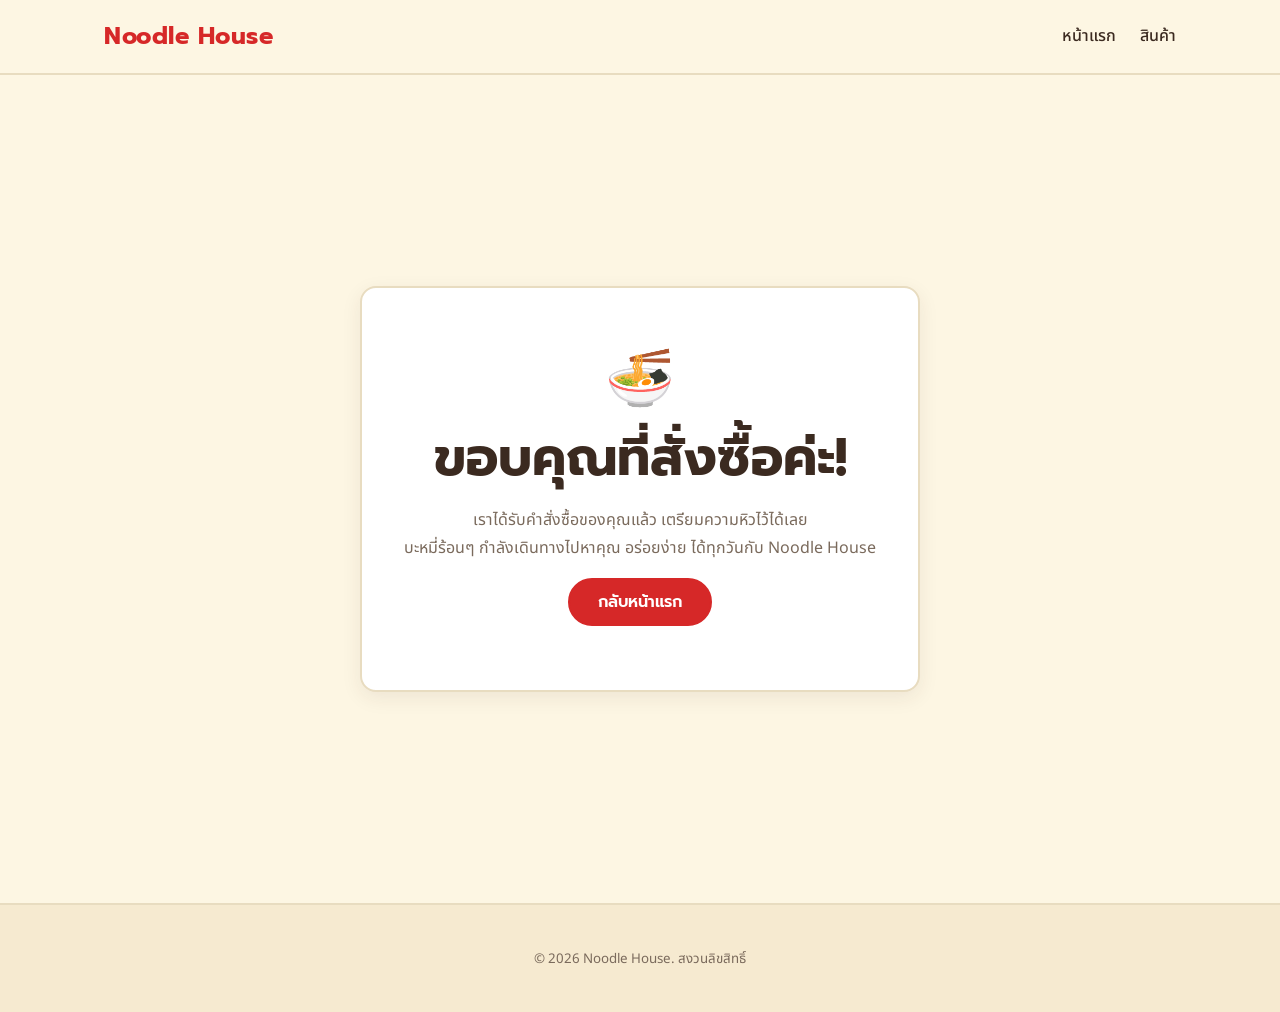
<file: thankyou.html>
<!DOCTYPE html>
<html lang="th">
<head>
  <meta charset="UTF-8">
  <meta name="viewport" content="width=device-width, initial-scale=1">
  <title>ขอบคุณที่สั่งซื้อ – Noodle House</title>
  <link rel="stylesheet" href="style.css">
  <style>
    .thanks {
      min-height: calc(100vh - 72px);
      display: flex;
      align-items: center;
    }
    .thanks__card {
      max-width: 560px;
      margin-inline: auto;
      padding: var(--space-5) var(--space-4);
      text-align: center;
      background: var(--color-white);
      border: 2px solid var(--color-border);
      border-radius: var(--radius);
      box-shadow: var(--shadow);
    }
    .thanks__icon { margin-bottom: var(--space-2); font-size: 3.5rem; line-height: 1; }
    .thanks__text { color: var(--color-text-muted); }
  </style>
</head>
<body>

  <header class="site-header">
    <div class="container site-header__inner">
      <a href="index.html" class="logo">Noodle House</a>
      <nav aria-label="เมนูหลัก">
        <ul class="nav">
          <li><a href="index.html">หน้าแรก</a></li>
          <li><a href="product.html">สินค้า</a></li>
        </ul>
      </nav>
    </div>
  </header>

  <main class="thanks">
    <div class="container">
      <div class="thanks__card">
        <div class="thanks__icon" aria-hidden="true">🍜</div>
        <h1>ขอบคุณที่สั่งซื้อค่ะ!</h1>
        <p class="thanks__text">
          เราได้รับคำสั่งซื้อของคุณแล้ว เตรียมความหิวไว้ได้เลย<br>
          บะหมี่ร้อนๆ กำลังเดินทางไปหาคุณ อร่อยง่าย ได้ทุกวันกับ Noodle House
        </p>
        <a href="index.html" class="btn">กลับหน้าแรก</a>
      </div>
    </div>
  </main>

  <footer class="site-footer">
    <div class="container">
      <small>&copy; 2026 Noodle House. สงวนลิขสิทธิ์</small>
    </div>
  </footer>

</body>
</html>
</file>
<file: style.css>
/* ==========================================================
   Noodle House – Shared Theme (style.css)
   ใช้ร่วมกันได้ทุกหน้า: <link rel="stylesheet" href="style.css">
   ========================================================== */

@import url("https://fonts.googleapis.com/css2?family=Prompt:wght@400;500;600;700&family=Noto+Sans+Thai:wght@400;500;600&display=swap");

/* ---------- 1. Design Tokens ---------- */
:root {
  --color-cream: #fdf6e3;
  --color-cream-dark: #f6ead0;
  --color-white: #ffffff;
  --color-yellow-soft: #fff1b8;
  --color-yellow: #ffd95a;
  --color-red: #d62828;
  --color-red-dark: #a81d1d;
  --color-text: #3b2a20;
  --color-text-muted: #7a6a5c;
  --color-border: #e8dcc0;

  --font-heading: "Prompt", "Noto Sans Thai", system-ui, sans-serif;
  --font-body: "Noto Sans Thai", "Prompt", system-ui, sans-serif;

  --space-1: 0.5rem;
  --space-2: 1rem;
  --space-3: 1.5rem;
  --space-4: 2.5rem;
  --space-5: 4rem;
  --space-6: 6rem;

  --radius: 16px;
  --radius-sm: 10px;
  --shadow: 0 6px 20px rgba(59, 42, 32, 0.08);
  --shadow-hover: 0 12px 30px rgba(59, 42, 32, 0.15);
  --container: 1120px;
  --transition: 0.2s ease;
}

/* ---------- 2. Reset & Base ---------- */
*,
*::before,
*::after {
  box-sizing: border-box;
}

html {
  scroll-behavior: smooth;
}

body {
  margin: 0;
  font-family: var(--font-body);
  font-size: 1rem;
  line-height: 1.7;
  color: var(--color-text);
  background: var(--color-cream);
  -webkit-font-smoothing: antialiased;
}

img {
  display: block;
  max-width: 100%;
  height: auto;
}

a {
  color: var(--color-red);
  text-decoration: none;
  transition: color var(--transition);
}

a:hover {
  color: var(--color-red-dark);
}

h1, h2, h3, h4 {
  margin: 0 0 var(--space-2);
  font-family: var(--font-heading);
  line-height: 1.3;
  color: var(--color-text);
}

h1 { font-size: clamp(2rem, 5vw, 3.25rem); font-weight: 700; }
h2 { font-size: clamp(1.5rem, 3.5vw, 2.25rem); font-weight: 600; }
h3 { font-size: 1.2rem; font-weight: 600; }

p {
  margin: 0 0 var(--space-2);
}

:focus-visible {
  outline: 3px solid var(--color-red);
  outline-offset: 3px;
}

/* ---------- 3. Layout ---------- */
.container {
  width: 100%;
  max-width: var(--container);
  margin-inline: auto;
  padding-inline: var(--space-3);
}

.section {
  padding-block: var(--space-5);
}

.section--white { background: var(--color-white); }
.section--yellow { background: var(--color-yellow-soft); }

.section__header {
  max-width: 640px;
  margin: 0 auto var(--space-4);
  text-align: center;
}

.section__header p {
  color: var(--color-text-muted);
}

.text-center { text-align: center; }

/* ---------- 4. Header & Navigation ---------- */
.site-header {
  position: sticky;
  top: 0;
  z-index: 100;
  background: rgba(253, 246, 227, 0.95);
  backdrop-filter: blur(8px);
  border-bottom: 2px solid var(--color-border);
}

.site-header__inner {
  display: flex;
  align-items: center;
  justify-content: space-between;
  gap: var(--space-2);
  padding-block: var(--space-2);
}

.logo {
  font-family: var(--font-heading);
  font-size: 1.5rem;
  font-weight: 700;
  color: var(--color-red);
  letter-spacing: 0.5px;
}

.logo:hover { color: var(--color-red-dark); }

.nav {
  display: flex;
  align-items: center;
  gap: var(--space-3);
  list-style: none;
  margin: 0;
  padding: 0;
}

.nav a {
  font-weight: 500;
  color: var(--color-text);
  padding-block: 0.25rem;
  border-bottom: 2px solid transparent;
}

.nav a:hover,
.nav a.active {
  color: var(--color-red);
  border-bottom-color: var(--color-red);
}

/* ---------- 5. Buttons ---------- */
.btn {
  display: inline-flex;
  align-items: center;
  justify-content: center;
  gap: 0.5rem;
  min-height: 48px;
  padding: 0.75rem 1.75rem;
  font-family: var(--font-heading);
  font-size: 1rem;
  font-weight: 600;
  line-height: 1;
  color: var(--color-white);
  background: var(--color-red);
  border: 2px solid var(--color-red);
  border-radius: 999px;
  cursor: pointer;
  transition: background var(--transition), transform var(--transition),
              box-shadow var(--transition), color var(--transition);
}

.btn:hover {
  color: var(--color-white);
  background: var(--color-red-dark);
  border-color: var(--color-red-dark);
  transform: translateY(-2px);
  box-shadow: 0 6px 16px rgba(214, 40, 40, 0.3);
}

.btn:active { transform: translateY(0); }

.btn--outline {
  color: var(--color-red);
  background: transparent;
}

.btn--outline:hover {
  color: var(--color-white);
  background: var(--color-red);
}

.btn--block { width: 100%; }

.btn:disabled,
.btn[disabled],
.btn.is-disabled {
  color: var(--color-text-muted);
  background: var(--color-cream-dark);
  border-color: var(--color-border);
  cursor: not-allowed;
  transform: none;
  box-shadow: none;
}

/* ---------- 6. Hero ---------- */
.hero {
  padding-block: var(--space-6);
  background:
    radial-gradient(circle at 85% 20%, var(--color-yellow-soft) 0, transparent 45%),
    var(--color-cream);
}

.hero__inner {
  display: grid;
  grid-template-columns: 1.1fr 0.9fr;
  align-items: center;
  gap: var(--space-4);
}

.hero__eyebrow {
  display: inline-block;
  margin-bottom: var(--space-2);
  padding: 0.25rem 1rem;
  font-family: var(--font-heading);
  font-size: 0.9rem;
  font-weight: 500;
  color: var(--color-red);
  background: var(--color-yellow-soft);
  border: 1.5px solid var(--color-yellow);
  border-radius: 999px;
}

.hero__title span { color: var(--color-red); }

.hero__text {
  max-width: 480px;
  margin-bottom: var(--space-3);
  font-size: 1.1rem;
  color: var(--color-text-muted);
}

.hero__actions {
  display: flex;
  flex-wrap: wrap;
  gap: var(--space-2);
}

.hero__image img {
  width: 100%;
  border-radius: var(--radius);
  box-shadow: var(--shadow-hover);
}

/* ---------- 7. Product Grid & Card ---------- */
.product-grid {
  display: grid;
  grid-template-columns: repeat(auto-fill, minmax(260px, 1fr));
  gap: var(--space-3);
}

.product-card {
  display: flex;
  flex-direction: column;
  overflow: hidden;
  background: var(--color-white);
  border: 2px solid var(--color-border);
  border-radius: var(--radius);
  box-shadow: var(--shadow);
  transition: transform var(--transition), box-shadow var(--transition),
              border-color var(--transition);
}

.product-card:hover {
  transform: translateY(-6px);
  border-color: var(--color-yellow);
  box-shadow: var(--shadow-hover);
}

.product-card__image {
  position: relative;
  aspect-ratio: 1 / 1;
  overflow: hidden;
  background: var(--color-yellow-soft);
}

.product-card__image img {
  width: 100%;
  height: 100%;
  object-fit: cover;
  transition: transform 0.4s ease;
}

.product-card:hover .product-card__image img {
  transform: scale(1.06);
}

.product-card__badge {
  position: absolute;
  top: var(--space-2);
  left: var(--space-2);
  padding: 0.2rem 0.8rem;
  font-family: var(--font-heading);
  font-size: 0.8rem;
  font-weight: 600;
  color: var(--color-white);
  background: var(--color-red);
  border-radius: 999px;
}

.product-card__body {
  display: flex;
  flex: 1;
  flex-direction: column;
  padding: var(--space-3);
}

.product-card__sku {
  margin-bottom: 0.25rem;
  font-size: 0.8rem;
  font-weight: 500;
  letter-spacing: 1px;
  color: var(--color-text-muted);
}

.product-card__name {
  margin-bottom: var(--space-1);
  font-size: 1.15rem;
}

.product-card__desc {
  margin-bottom: var(--space-2);
  font-size: 0.95rem;
  color: var(--color-text-muted);
}

.product-card__meta {
  display: flex;
  align-items: center;
  justify-content: space-between;
  gap: var(--space-1);
  margin-top: auto;
  margin-bottom: var(--space-2);
  padding-top: var(--space-2);
  border-top: 1.5px dashed var(--color-border);
}

.product-card__price {
  font-family: var(--font-heading);
  font-size: 1.5rem;
  font-weight: 700;
  color: var(--color-red);
}

.product-card__stock {
  padding: 0.2rem 0.75rem;
  font-size: 0.85rem;
  color: var(--color-text);
  background: var(--color-yellow-soft);
  border-radius: 999px;
}

.product-card__stock--low {
  color: var(--color-red-dark);
  background: #ffe1e1;
}

.product-card--soldout .product-card__image img {
  filter: grayscale(0.9);
  opacity: 0.6;
}

/* ---------- 8. Forms ---------- */
.form-group {
  margin-bottom: var(--space-3);
}

.form-group label {
  display: block;
  margin-bottom: 0.4rem;
  font-weight: 500;
}

.form-control {
  width: 100%;
  min-height: 48px;
  padding: 0.7rem 1rem;
  font-family: inherit;
  font-size: 1rem;
  color: var(--color-text);
  background: var(--color-white);
  border: 2px solid var(--color-border);
  border-radius: var(--radius-sm);
  transition: border-color var(--transition), box-shadow var(--transition);
}

.form-control:focus {
  outline: none;
  border-color: var(--color-red);
  box-shadow: 0 0 0 4px rgba(214, 40, 40, 0.15);
}

textarea.form-control { min-height: 120px; resize: vertical; }

/* ---------- 9. Messages / Utilities ---------- */
.loading,
.empty-state,
.error-message {
  grid-column: 1 / -1;
  padding: var(--space-4);
  text-align: center;
  color: var(--color-text-muted);
  background: var(--color-white);
  border: 2px dashed var(--color-border);
  border-radius: var(--radius);
}

.error-message {
  color: var(--color-red-dark);
  border-color: var(--color-red);
}

.hidden { display: none !important; }

/* ---------- 10. Footer ---------- */
.site-footer {
  padding-block: var(--space-4);
  text-align: center;
  color: var(--color-text-muted);
  background: var(--color-cream-dark);
  border-top: 2px solid var(--color-border);
}

.site-footer .logo { display: inline-block; margin-bottom: var(--space-1); }

/* ---------- 11. Responsive ---------- */
/* Tablet */
@media (max-width: 992px) {
  .section { padding-block: var(--space-4); }
  .hero { padding-block: var(--space-5); }
  .hero__inner { gap: var(--space-3); }
}

/* Mobile */
@media (max-width: 768px) {
  .hero__inner {
    grid-template-columns: 1fr;
    text-align: center;
  }
  .hero__text { margin-inline: auto; }
  .hero__actions { justify-content: center; }
  .hero__image { order: -1; }

  .site-header__inner { flex-direction: column; }
  .nav { gap: var(--space-2); flex-wrap: wrap; justify-content: center; }

  .product-grid {
    grid-template-columns: repeat(auto-fill, minmax(220px, 1fr));
  }
}

@media (max-width: 480px) {
  .container { padding-inline: var(--space-2); }
  .product-grid { grid-template-columns: 1fr; }
  .btn { width: 100%; }
  .hero__actions .btn { width: 100%; }
}

/* ลดการเคลื่อนไหวสำหรับผู้ที่ตั้งค่าไว้ */
@media (prefers-reduced-motion: reduce) {
  *, *::before, *::after {
    transition: none !important;
    animation: none !important;
    scroll-behavior: auto !important;
  }
}
</file>
